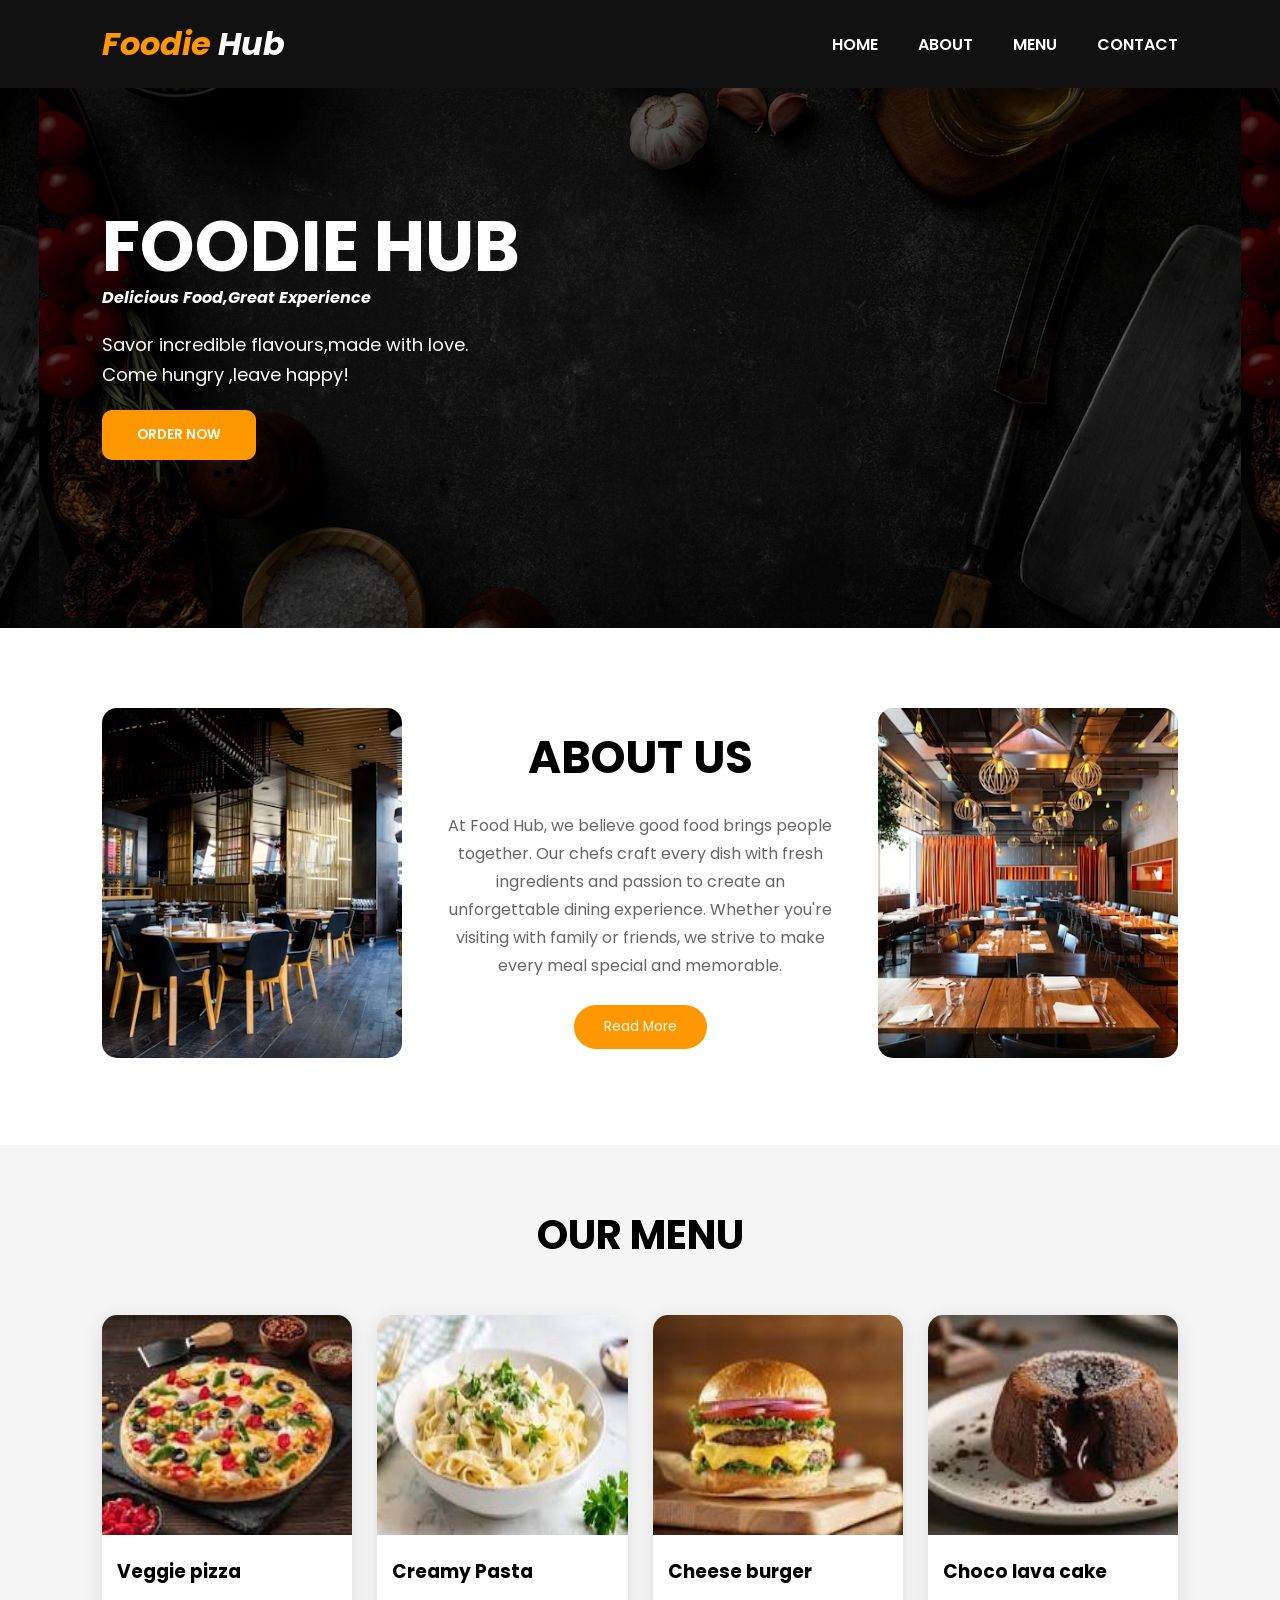
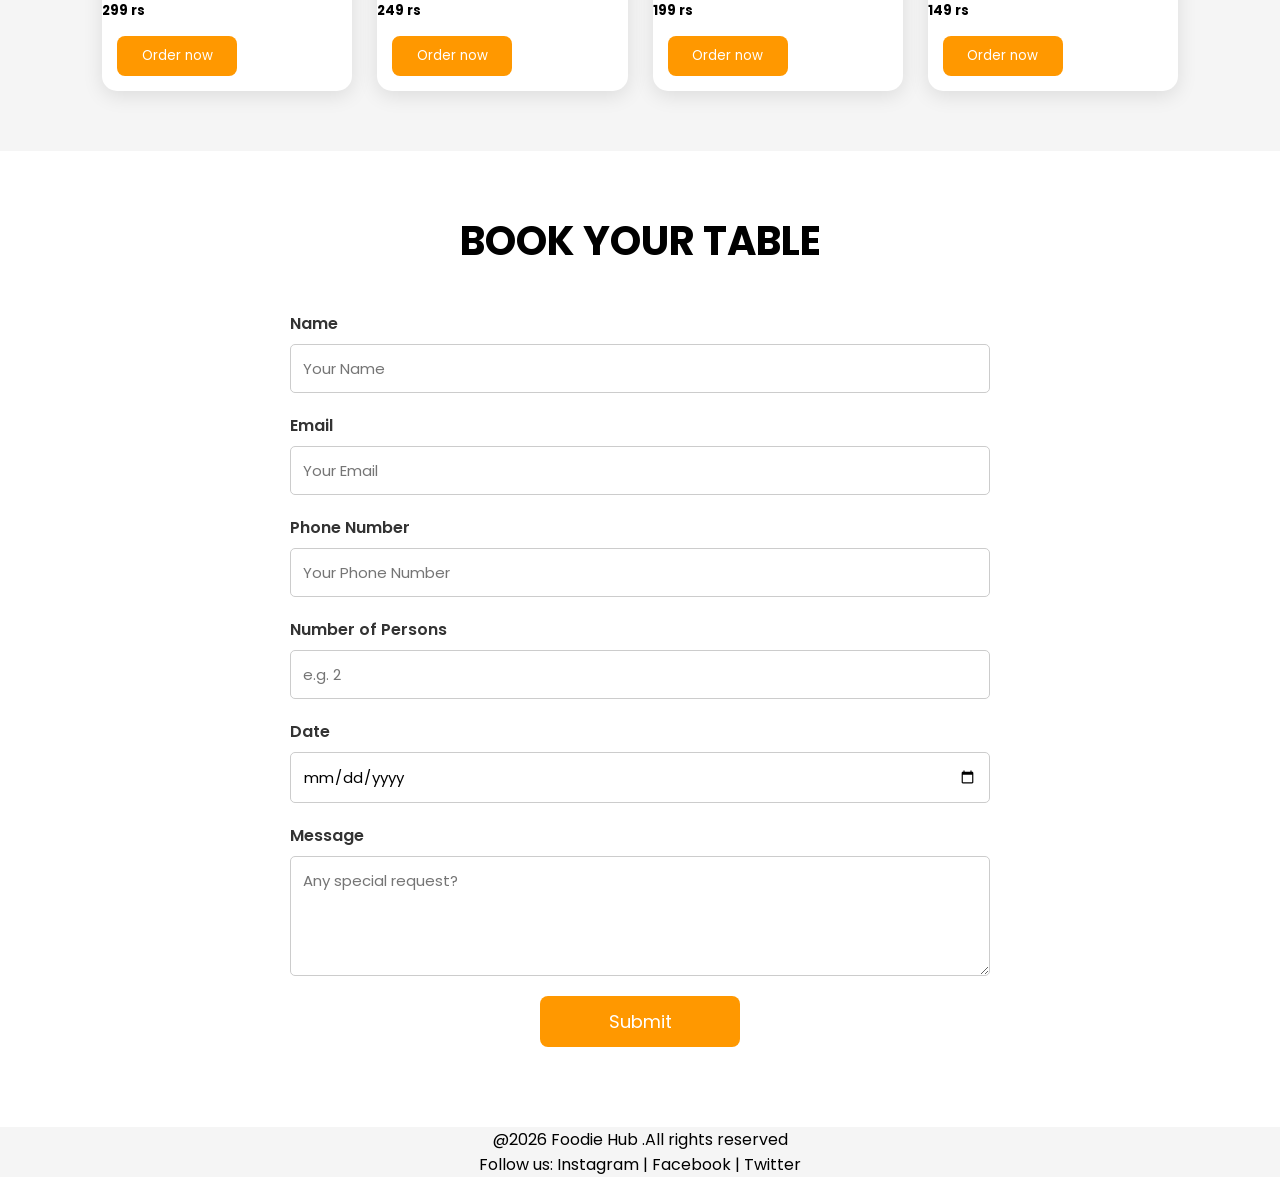
<file: weektest1/index.html>
<!DOCTYPE html>
<html lang="en">
<head>
    <meta charset="UTF-8">
    <meta name="viewport" content="width=device-width, initial-scale=1.0">
    <title>Food Hub</title>

    <link href="https://fonts.googleapis.com/css2?family=Poppins:wght@300;400;500;600;700&display=swap" rel="stylesheet">

    <link rel="stylesheet" href="style.css">
</head>
<body>

    <!-- Navbar -->
    <header>
        <nav class="navbar">
            <div class="logo">
                 <i><span>Foodie</span> Hub</i>
            </div>

            <ul class="nav-links">
                <li><a href="#">HOME</a></li>
                <li><a href="#">ABOUT</a></li>
                <li><a href="#">MENU</a></li>
                <li><a href="#">CONTACT</a></li>

            </ul>
        </nav>
    </header>


    <section class="main">

        <div class="main-text"></div>

        <div class="main-content">
            <h1>FOODIE HUB </h1>
            <i>
                <h4>Delicious Food,Great Experience</h4>
            </i>

            <p>
                Savor incredible flavours,made with love.<br>
                Come hungry ,leave happy!
            </p>

            <button>ORDER NOW</button>

            
        </div>

    </section>


    <section class="about">

    <div class="about-img">
        <img src="./restaurant1.png" alt="Restaurant Image">
    </div>

    <div class="about-text">
        <h2>ABOUT US</h2>

        <p>
            At Food Hub, we believe good food brings people together.
            Our chefs craft every dish with fresh ingredients and passion
            to create an unforgettable dining experience. Whether you're
            visiting with family or friends, we strive to make every meal
            special and memorable.
        </p>

        <button>Read More</button>
    </div>

    <div class="about-img">
        <img src="./restaurant2.png" alt="Restaurant Image">
    </div>

</section>


    <section class="menu">

        <h2 align="center">OUR MENU</h2>

        <div class="cards">

            <div class="card">
                <img src="./veggiepizza.png">
                <h3 align="left">Veggie pizza</h3>
                <h5 align="left">299 rs</h5>
                <button>Order now</button>
            </div>

            <div class="card">
                <img src="./creamypasta.png">
                <h3 align="left">Creamy Pasta</h3>
                <h5 align="left">249 rs</h5>
                <button>Order now</button>
            </div>

            <div class="card">
                <img src="./cheeseburger.png">
                <h3 align="left">Cheese burger</h3>
                <h5 align="left">199 rs</h5>
                <button >Order now</button>
            </div>

            <div class="card">
                <img src="./chocolavacake.png">
                <h3 align="left">Choco lava cake</h3>
                <h5 align="left">149 rs</h5>
                <button>Order now</button>
            </div>

        </div>

    </section>

    <!-- Order Form -->

    <section class="order" id="contact">

    <h2>BOOK YOUR TABLE</h2>

    <form>

        <div class="form-group">
            <label for="fullname">Name</label>
            <input type="text" name="fullname" placeholder="Your Name">
        </div>

        <div class="form-group">
            <label for="email">Email</label>
            <input type="email" name="email" placeholder="Your Email">
        </div>

        <div class="form-group">
            <label for="phone">Phone Number</label>
            <input type="tel" name="phone" placeholder="Your Phone Number">
        </div>

        <div class="form-group">
            <label for="persons">Number of Persons</label>
            <input type="number" name="persons" placeholder="e.g. 2">
        </div>

        <div class="form-group">
            <label for="date">Date</label>
            <input type="date" name="date">
        </div>

        <div class="form-group">
            <label for="message">Message</label>
            <textarea  name="message" placeholder="Any special request?"></textarea>
        </div>

        <button type="submit">Submit</button>

    </form>

</section>


</body>
    <footer><p align="center">@2026 Foodie Hub .All rights reserved</p>
<p align="center">Follow us: Instagram | Facebook | Twitter</p></footer>
</html>
</file>
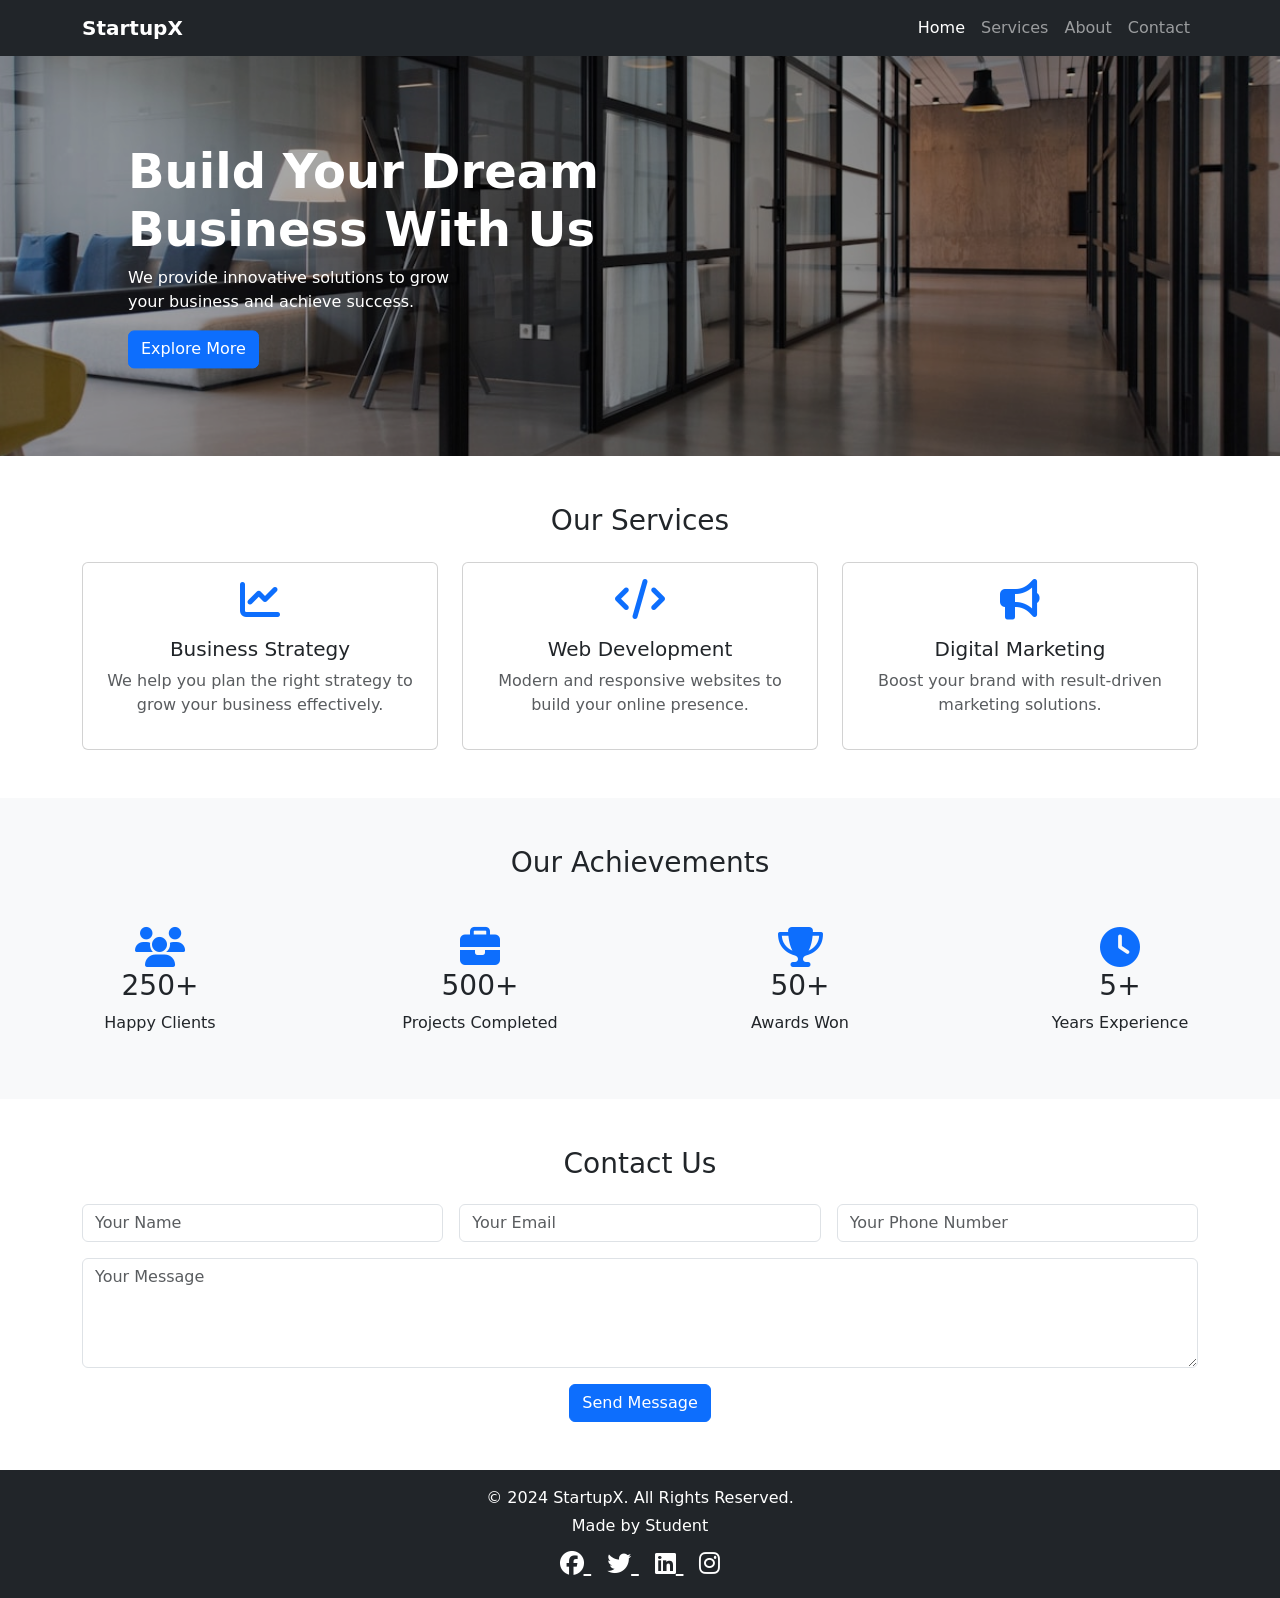
<file: weektest2/index.html>
<!DOCTYPE html>
<html lang="en">
<head>
    <meta charset="UTF-8">
    <meta name="viewport" content="width=device-width, initial-scale=1.0">

    <title>StartupX</title>

    <link href="https://cdn.jsdelivr.net/npm/bootstrap@5.3.3/dist/css/bootstrap.min.css" rel="stylesheet">

    <link rel="stylesheet"
        href="https://cdnjs.cloudflare.com/ajax/libs/font-awesome/6.5.1/css/all.min.css">
        <style>

*{
    margin:0;
    padding:0;
    box-sizing:border-box;
}

.hero{
    height:400px;
    background:url('./image.png') center center/cover no-repeat;
    position:relative;
}

.overlay{
    position:absolute;
    top:0;
    left:0;
    width:100%;
    height:100%;
    background:rgba(0,0,0,0.35);
}

.hero-content{
    position:absolute;
    top:50%;
    left:10%;
    transform:translateY(-50%);
    color:white;
}

.hero-content h1{
    font-size:3rem;
    font-weight:bold;
}
</style>
</head>

<body>

    <!-- Navbar -->

    <nav class="navbar navbar-expand-lg navbar-dark bg-dark">
        <div class="container">

            <a class="navbar-brand fw-bold" href="#">StartupX</a>

            <button class="navbar-toggler" data-bs-toggle="collapse" data-bs-target="#menu">
                <span class="navbar-toggler-icon"></span>
            </button>

            <div class="collapse navbar-collapse" id="menu">
                <ul class="navbar-nav ms-auto">
                    <li class="nav-item">
                        <a class="nav-link active" href="#">Home</a>
                    </li>

                    <li class="nav-item">
                        <a class="nav-link" href="#">Services</a>
                    </li>

                    <li class="nav-item">
                        <a class="nav-link" href="#">About</a>
                    </li>

                    <li class="nav-item">
                        <a class="nav-link" href="#">Contact</a>
                    </li>
                </ul>
            </div>

        </div>
    </nav>



<section class="hero">

<div class="overlay"></div>

<div class="hero-content">
<h1>Build Your Dream <br> Business With Us</h1>

<p>
We provide innovative solutions to grow<br>
your business and achieve success.
</p>

<button class="btn btn-primary">
Explore More
</button>
</div>

</section>


    <!-- Services -->

    <div class="container py-5">

        <h3 class="text-center mb-4">Our Services</h3>

        <div class="row g-4">

            <div class="col-md-4">

                <div class="card text-center h-100">

                    <div class="card-body">

                        <i class="fa-solid fa-chart-line fs-1 text-primary"></i>

                        <h5 class="mt-3">Business Strategy</h5>

                        <p class="text-muted">
                            We help you plan the right strategy
                            to grow your business effectively.
                        </p>

                    </div>

                </div>

            </div>

            <div class="col-md-4">

                <div class="card text-center h-100">

                    <div class="card-body">

                        <i class="fa-solid fa-code fs-1 text-primary"></i>

                        <h5 class="mt-3">Web Development</h5>

                        <p class="text-muted">
                            Modern and responsive websites to
                            build your online presence.
                        </p>

                    </div>

                </div>

            </div>

            <div class="col-md-4">

                <div class="card text-center h-100">

                    <div class="card-body">

                        <i class="fa-solid fa-bullhorn fs-1 text-primary"></i>

                        <h5 class="mt-3">Digital Marketing</h5>

                        <p class="text-muted">
                            Boost your brand with result-driven
                            marketing solutions.
                        </p>

                    </div>

                </div>

            </div>

        </div>

    </div>

    <!-- Achievements -->

    <div class="container-fluid bg-light py-5">

        <h3 class="text-center mb-5">Our Achievements</h3>

        <div class="row text-center">

            <div class="col-md-3">
                <i class="fa-solid fa-users fs-1 text-primary"></i>
                <h3>250+</h3>
                <p>Happy Clients</p>
            </div>

            <div class="col-md-3">
                <i class="fa-solid fa-briefcase fs-1 text-primary"></i>
                <h3>500+</h3>
                <p>Projects Completed</p>
            </div>

            <div class="col-md-3">
                <i class="fa-solid fa-trophy fs-1 text-primary"></i>
                <h3>50+</h3>
                <p>Awards Won</p>
            </div>

            <div class="col-md-3">
                <i class="fa-solid fa-clock fs-1 text-primary"></i>
                <h3>5+</h3>
                <p>Years Experience</p>
            </div>

        </div>

    </div>

    <!-- Contact -->

    <div class="container py-5">

        <h3 class="text-center mb-4">Contact Us</h3>

        <form>

            <div class="row g-3">

                <div class="col-md-4">
                    <input type="text" class="form-control"
                        placeholder="Your Name">
                </div>

                <div class="col-md-4">
                    <input type="email" class="form-control"
                        placeholder="Your Email">
                </div>

                <div class="col-md-4">
                    <input type="text" class="form-control"
                        placeholder="Your Phone Number">
                </div>

                <div class="col-12">
                    <textarea class="form-control"
                        rows="4"
                        placeholder="Your Message"></textarea>
                </div>

                <div class="col-12 text-center">
                    <button class="btn btn-primary">
                        Send Message
                    </button>
                </div>

            </div>

        </form>

    </div>

    <!-- Footer -->

    <div class="bg-dark text-white text-center p-3">

    <p class="mb-1">© 2024 StartupX. All Rights Reserved.</p>

    <p class="mb-2">Made by Student</p>

    <div class="fs-4">

        <a href="#" class="text-white me-3">
            <i class="fab fa-facebook"></i>
        </a>

        <a href="#" class="text-white me-3">
            <i class="fab fa-twitter"></i>
        </a>

        <a href="#" class="text-white me-3">
            <i class="fab fa-linkedin"></i>
        </a>

        <a href="#" class="text-white">
            <i class="fab fa-instagram"></i>
        </a>

    </div>

</div>

    <script src="https://cdn.jsdelivr.net/npm/bootstrap@5.3.3/dist/js/bootstrap.bundle.min.js"></script>

</body>
</html>
</file>
<file: weektest1/style.css>
*{
    margin:0;
    padding:0;
    box-sizing:border-box;
    font-family:'Poppins',sans-serif;
}

body{
    background:#f5f5f5;
}

/* Navbar */

.navbar{
    background:#111;
    display:flex;
    justify-content:space-between;
    align-items:center;
    padding:20px 8%;
}

.logo{
    color:#fff;
    font-size:32px;
    font-weight:700;
}

.logo span{
    color:#ff9800;
}

.nav-links{
    display:flex;
    list-style:none;
}

.nav-links li{
    margin-left:40px;
}

.nav-links a{
    text-decoration:none;
    color:#fff;
    font-weight:600;
}

.main{
    position:relative;
    height:60vh;

    background:url("./back.png");
    background-size:auto;
    background-position:center;
}

.main-text{
    position:absolute;
    width:100%;
    height:100%;
    background:rgba(0,0,0,0.65);
}

.main-content{
    position:relative;
    z-index:1;
    color:white;
    padding:120px 8%;
    width:50%;
}

.main-content h1{
    font-size:70px;
    line-height:1.1;
}

.main-content p{
    margin:20px 0;
    font-size:18px;
    line-height:30px;
}

.main-content button{
    padding:15px 35px;
    border:none;
    border-radius:10px;
    background:#ff9800;
    color:white;
    font-weight:600;

}

.features{
    margin-top:50px;
    display:flex;
    gap:40px;
}

/* About */

.about{
    display:flex;
    justify-content:center;
    align-items:center;
    gap:40px;
    padding:80px 8%;
    background:white;
}

.about-text{
    width:40%;
    text-align:center;
}

.about-text h4{
    color:#ff9800;
    margin-bottom:10px;
}

.about-text h2{
    font-size:45px;
    margin-bottom:20px;
}

.about-text p{
    color:#666;
    line-height:28px;
}

.about-text button{
    margin-top:25px;
    padding:12px 30px;
    border:none;
    background:#ff9800;
    color:white;
    border-radius:30px;
    cursor:pointer;
}

.about-img img{
    width:300px;
    height:350px;
    object-fit:cover;
    border-radius:15px;
}


.menu{
    padding:60px 8%;
}

.menu h2{
    text-align:center;
    margin-bottom:50px;
    font-size:40px;
}

.cards{
    display:grid;
    grid-template-columns:repeat(4,1fr);
    gap:25px;
}

.card{
    background:white;
    border-radius:15px;
    overflow:hidden;
    box-shadow:0 5px 20px rgba(0,0,0,.1);
}

.card img{
    width:100%;
    height:220px;

}

.card h3{
    padding:15px;
}

.card button{
    margin:15px;
    width:120px;
    height:40px;
    border:none;
    background:#ff9800;
    color:white;
    border-radius:8px;

}

.order{
    padding:60px 8%;
    background:white;
}

.order h2{
    text-align:center;
    margin-bottom:40px;
    font-size:40px;
}

form{
    max-width:700px;
    margin:auto;
}

.form-group{
    display:flex;
    flex-direction:column;
    margin-bottom:20px;
}

label{
    font-size:16px;
    font-weight:600;
    margin-bottom:8px;
    color:#333;
}

input,
textarea{
    width:100%;
    padding:12px;
    border:1px solid #ccc;
    border-radius:5px;
    font-size:15px;
}

textarea{
    height:120px;

}

form button{
    display:block;
    width:200px;
    margin:20px auto;
    padding:12px;
    border:none;
    background:#ff9800;
    color:white;
    font-size:18px;
    border-radius:8px;
  
}
</file>
